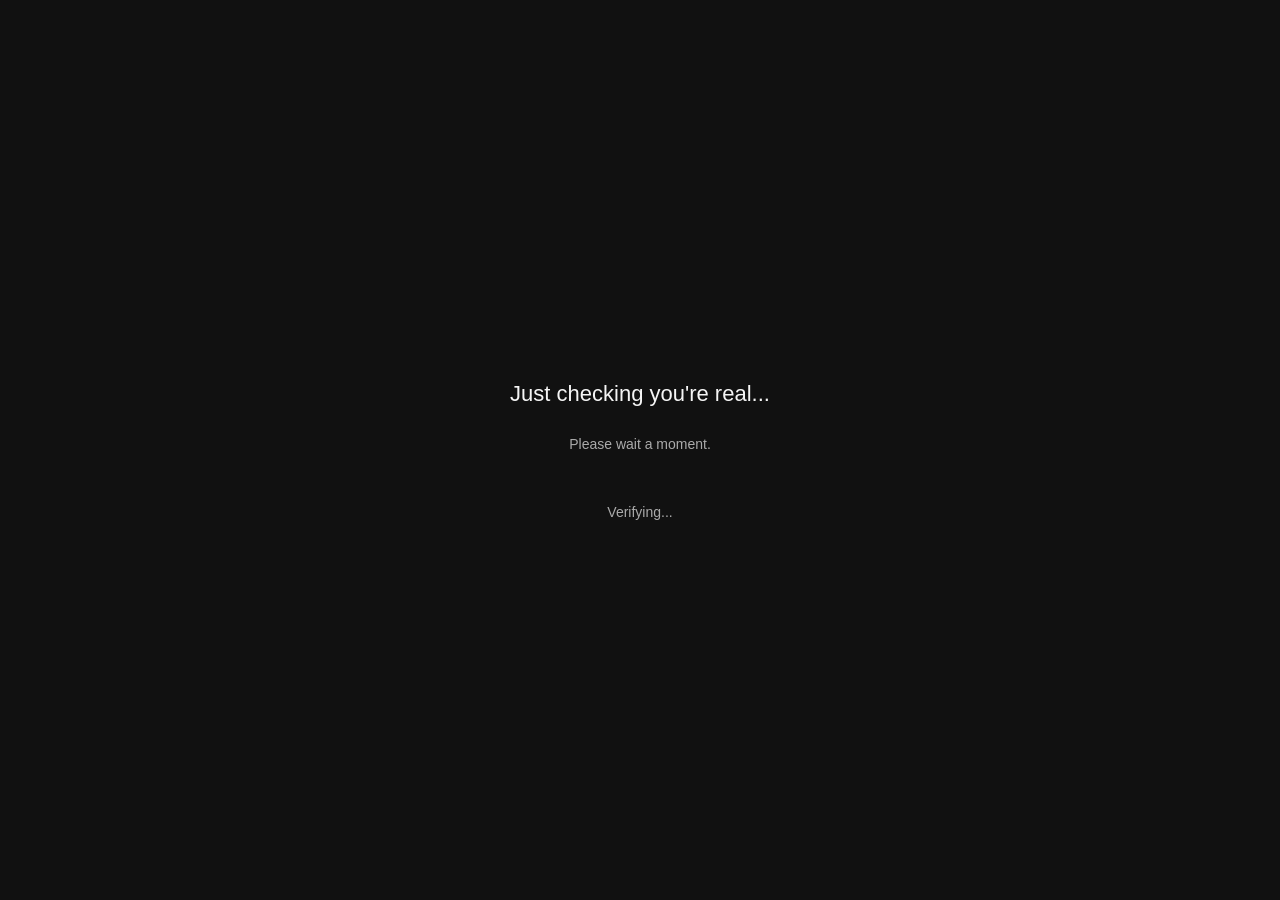
<file: index.html>
<!DOCTYPE html>
<html lang="en">
<head>
  <meta charset="UTF-8">
  <meta name="viewport" content="width=device-width, initial-scale=1.0">
  <title>One moment...</title>

  <script
    src="https://challenges.cloudflare.com/turnstile/v0/api.js"
    async
    defer
  ></script>

  <style>
    * {
      box-sizing: border-box;
    }

    body {
      margin: 0;
      min-height: 100vh;
      display: flex;
      flex-direction: column;
      align-items: center;
      justify-content: center;
      background: #111;
      color: #f5f5f5;
      font-family: Arial, sans-serif;
      text-align: center;
    }

    h1 {
      font-size: 22px;
      font-weight: 500;
    }

    p {
      color: #aaa;
      font-size: 14px;
    }

    #captcha {
      margin-top: 20px;
    }

    #status {
      margin-top: 18px;
    }
  </style>
</head>

<body>
  <h1>Just checking you're real...</h1>
  <p>Please wait a moment.</p>

  <div
    id="captcha"
    class="cf-turnstile"
    data-sitekey="0x4AAAAAAFyc6cVZFTaY88FW"
    data-theme="dark"
    data-callback="onVerified"
    data-error-callback="onError"
    data-expired-callback="onExpired"
  ></div>

  <p id="status" role="status">Verifying...</p>

  <script>
    async function onVerified(token) {
      const status = document.getElementById("status");
      status.textContent = "Verification in progress...";

      try {
        const response = await fetch(
          "https://link-host-verification.diosdado-delacruz0314.workers.dev/",
          {
            method: "POST",
            headers: {
              "Content-Type": "application/json"
            },
            body: JSON.stringify({ token })
          }
        );

        const result = await response.json();

        if (response.ok && result.success === true) {
          status.textContent = "Verified. Continuing...";

          setTimeout(() => {
            window.location.href = "main.html";
          }, 700);
        } else {
          status.textContent =
            "Verification failed. Please refresh and try again.";
        }
      } catch (error) {
        status.textContent =
          "Unable to verify right now. Please check your connection and retry.";
      }
    }

    function onError() {
      document.getElementById("status").textContent =
        "Verification couldn't load. Please refresh and try again.";
    }

    function onExpired() {
      document.getElementById("status").textContent =
        "Verification expired. Please refresh and try again.";
    }
  </script>
</body>
</html>
</file>
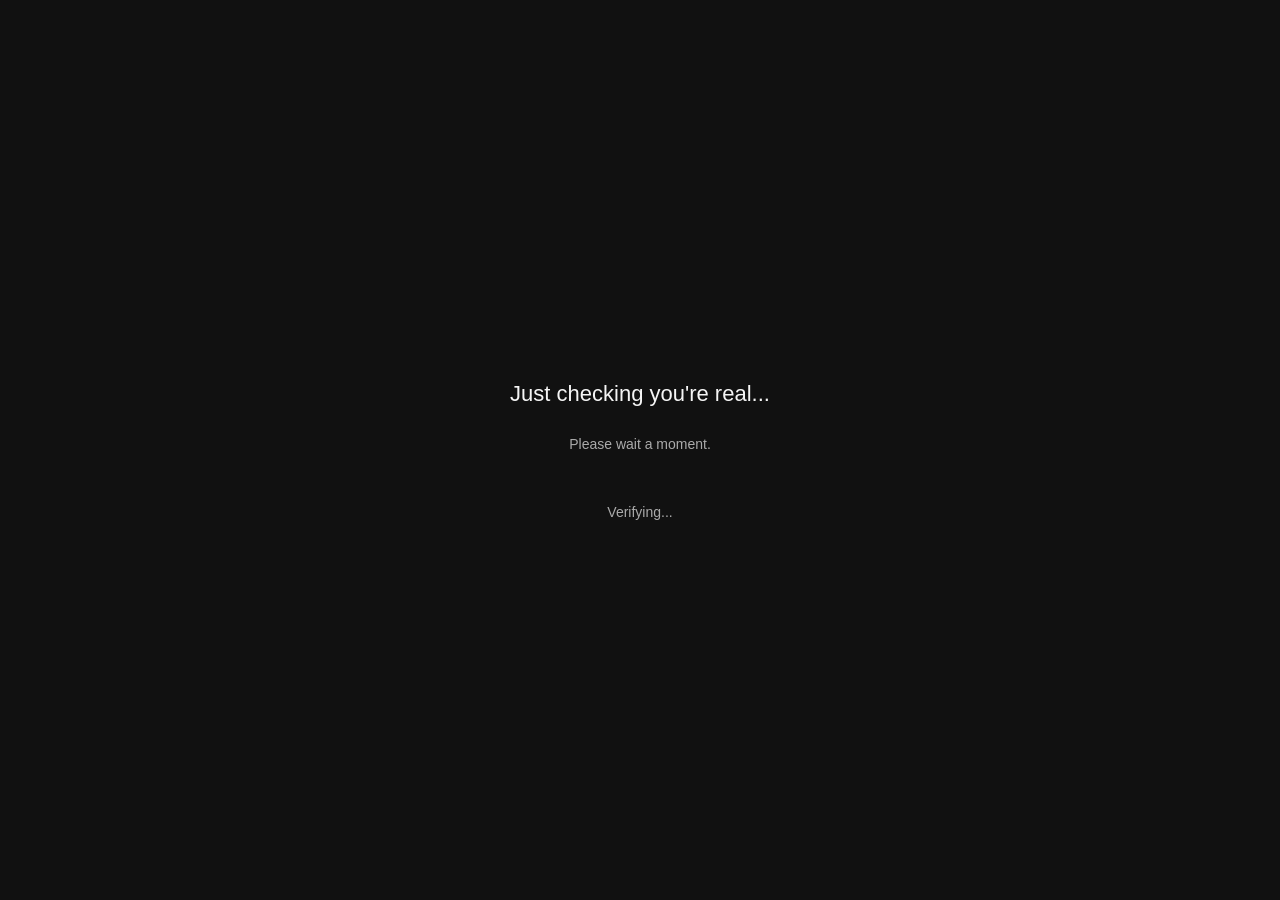
<file: julia.html>
<!DOCTYPE html>
<html lang="en">
<head>
  <meta charset="UTF-8">
  <meta name="viewport" content="width=device-width, initial-scale=1.0">
  <title>One moment...</title>

  <script
    src="https://challenges.cloudflare.com/turnstile/v0/api.js"
    async
    defer
  ></script>

  <style>
    * {
      box-sizing: border-box;
    }

    body {
      margin: 0;
      min-height: 100vh;
      display: flex;
      flex-direction: column;
      align-items: center;
      justify-content: center;
      background: #111;
      color: #f5f5f5;
      font-family: Arial, sans-serif;
      text-align: center;
    }

    h1 {
      font-size: 22px;
      font-weight: 500;
    }

    p {
      color: #aaa;
      font-size: 14px;
    }

    #captcha {
      margin-top: 20px;
    }

    #status {
      margin-top: 18px;
    }
  </style>
</head>

<body>
  <h1>Just checking you're real...</h1>
  <p>Please wait a moment.</p>

  <div
    id="captcha"
    class="cf-turnstile"
    data-sitekey="0x4AAAAAAFyc6cVZFTaY88FW"
    data-theme="dark"
    data-callback="onVerified"
    data-error-callback="onError"
    data-expired-callback="onExpired"
  ></div>

  <p id="status" role="status">Verifying...</p>

  <script>
    async function onVerified(token) {
      const status = document.getElementById("status");
      status.textContent = "Verification in progress...";

      try {
        const response = await fetch(
          "https://link-host-verification.diosdado-delacruz0314.workers.dev/",
          {
            method: "POST",
            headers: {
              "Content-Type": "application/json"
            },
            body: JSON.stringify({ token })
          }
        );

        const result = await response.json();

        if (response.ok && result.success === true) {
          status.textContent = "Verified. Continuing...";

          setTimeout(() => {
            window.location.href = "redirectjulia.html";
          }, 700);
        } else {
          status.textContent =
            "Verification failed. Please refresh and try again.";
        }
      } catch (error) {
        status.textContent =
          "Unable to verify right now. Please check your connection and retry.";
      }
    }

    function onError() {
      document.getElementById("status").textContent =
        "Verification couldn't load. Please refresh and try again.";
    }

    function onExpired() {
      document.getElementById("status").textContent =
        "Verification expired. Please refresh and try again.";
    }
  </script>
</body>
</html>
</file>
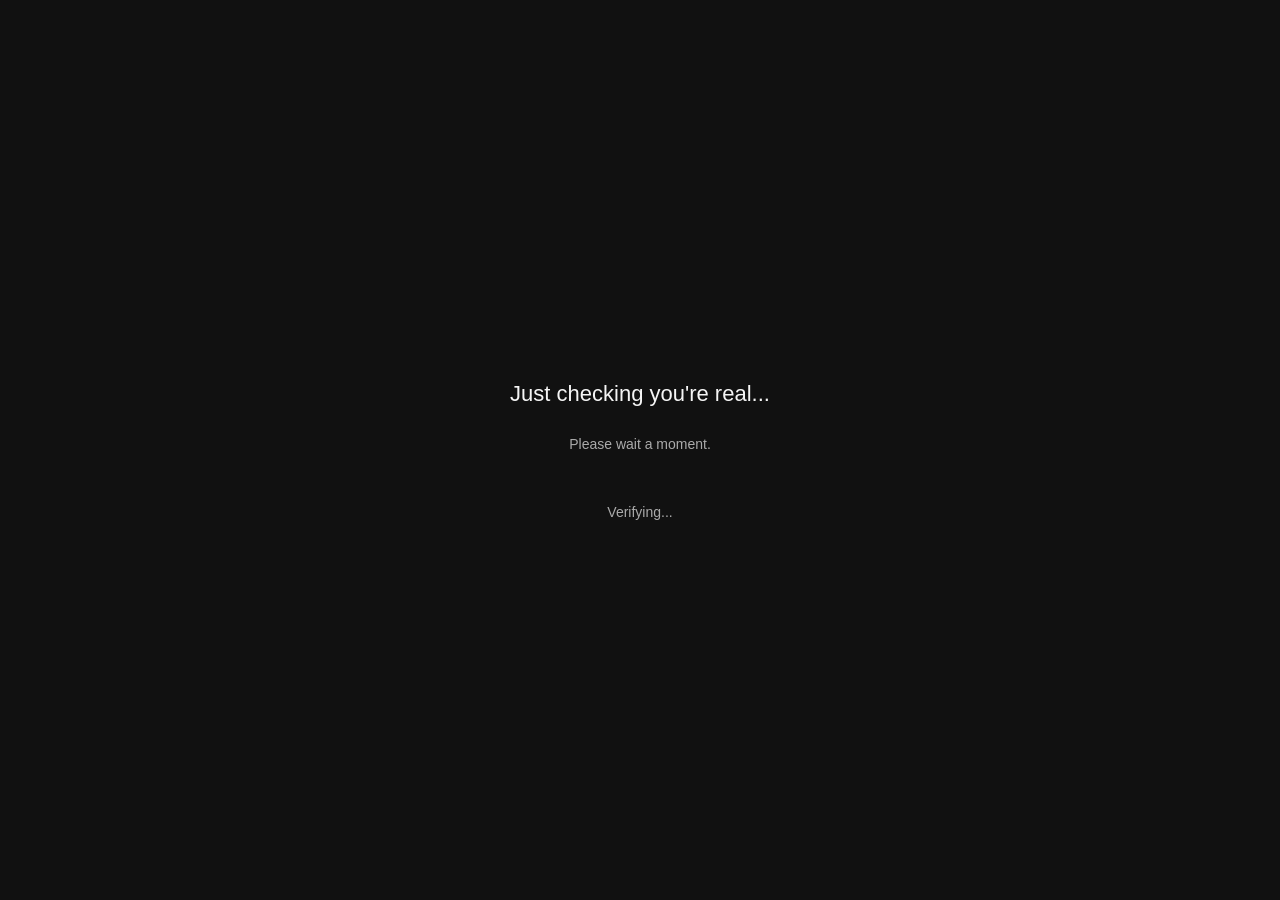
<file: lauren.html>
<!DOCTYPE html>
<html lang="en">
<head>
  <meta charset="UTF-8">
  <meta name="viewport" content="width=device-width, initial-scale=1.0">
  <title>One moment...</title>

  <script
    src="https://challenges.cloudflare.com/turnstile/v0/api.js"
    async
    defer
  ></script>

  <style>
    * {
      box-sizing: border-box;
    }

    body {
      margin: 0;
      min-height: 100vh;
      display: flex;
      flex-direction: column;
      align-items: center;
      justify-content: center;
      background: #111;
      color: #f5f5f5;
      font-family: Arial, sans-serif;
      text-align: center;
    }

    h1 {
      font-size: 22px;
      font-weight: 500;
    }

    p {
      color: #aaa;
      font-size: 14px;
    }

    #captcha {
      margin-top: 20px;
    }

    #status {
      margin-top: 18px;
    }
  </style>
</head>

<body>
  <h1>Just checking you're real...</h1>
  <p>Please wait a moment.</p>

  <div
    id="captcha"
    class="cf-turnstile"
    data-sitekey="0x4AAAAAAFyc6cVZFTaY88FW"
    data-theme="dark"
    data-callback="onVerified"
    data-error-callback="onError"
    data-expired-callback="onExpired"
  ></div>

  <p id="status" role="status">Verifying...</p>

  <script>
    async function onVerified(token) {
      const status = document.getElementById("status");
      status.textContent = "Verification in progress...";

      try {
        const response = await fetch(
          "https://link-host-verification.diosdado-delacruz0314.workers.dev/",
          {
            method: "POST",
            headers: {
              "Content-Type": "application/json"
            },
            body: JSON.stringify({ token })
          }
        );

        const result = await response.json();

        if (response.ok && result.success === true) {
          status.textContent = "Verified. Continuing...";

          setTimeout(() => {
            window.location.href = "redirectlauren.html";
          }, 700);
        } else {
          status.textContent =
            "Verification failed. Please refresh and try again.";
        }
      } catch (error) {
        status.textContent =
          "Unable to verify right now. Please check your connection and retry.";
      }
    }

    function onError() {
      document.getElementById("status").textContent =
        "Verification couldn't load. Please refresh and try again.";
    }

    function onExpired() {
      document.getElementById("status").textContent =
        "Verification expired. Please refresh and try again.";
    }
  </script>
</body>
</html>
</file>
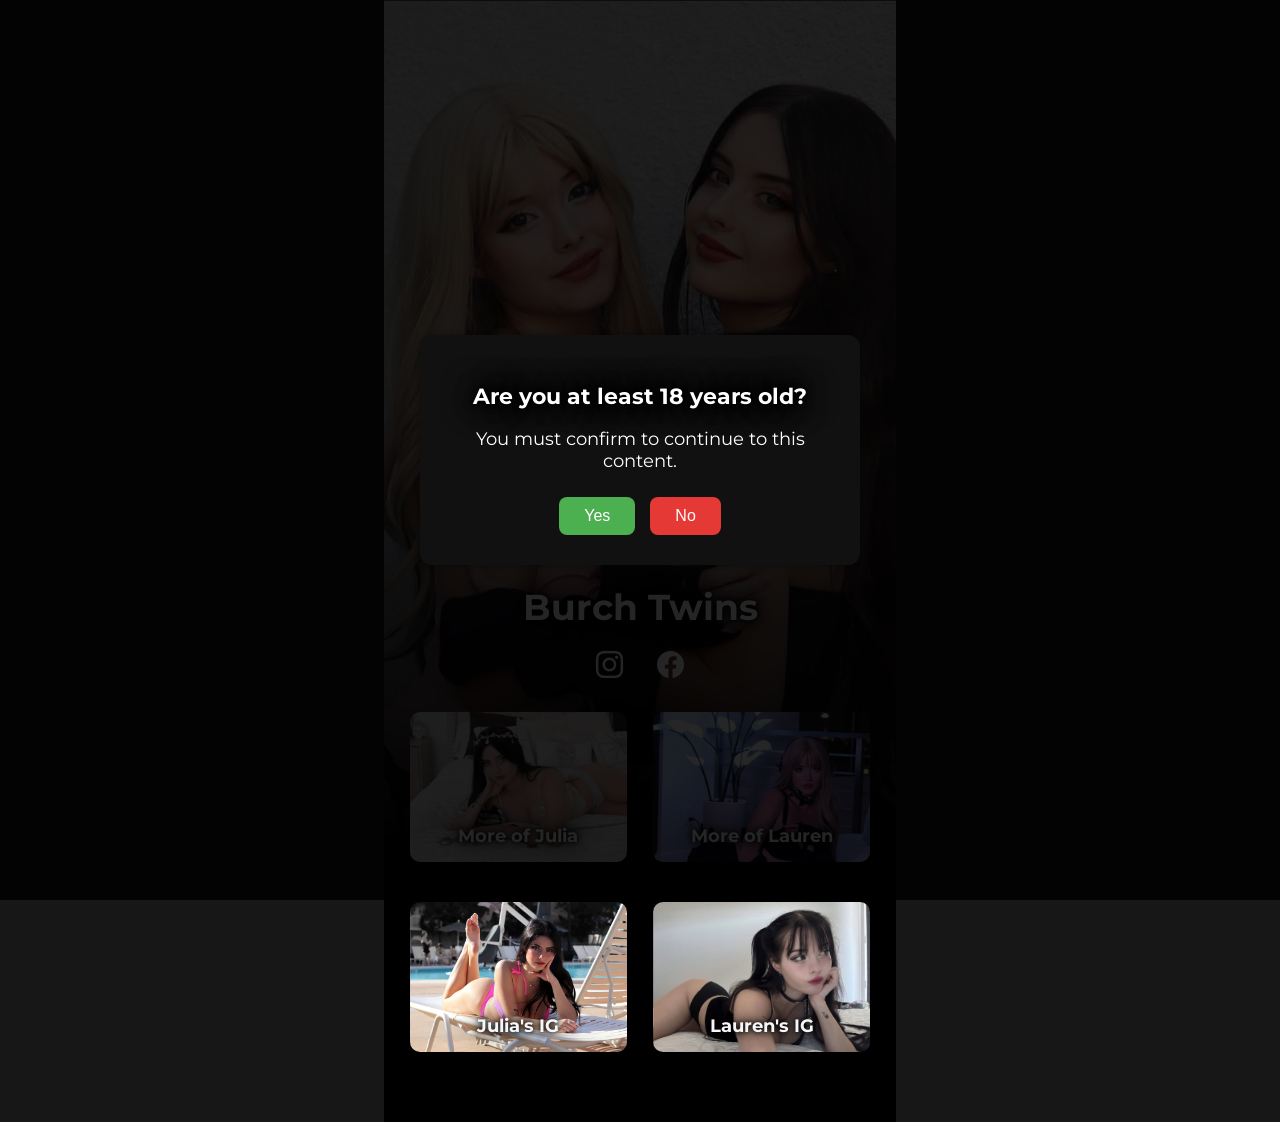
<file: main.html>
<!DOCTYPE html>
<html lang="en">
<head>
    <meta charset="UTF-8">
    <meta name="viewport" content="width=device-width, initial-scale=1.0">
    <title>Burch Twins</title>
    <link rel="stylesheet" href="./styles.css">
    <link rel="preconnect" href="https://fonts.googleapis.com">
    <link rel="preconnect" href="https://fonts.gstatic.com" crossorigin>
    <link href="https://fonts.googleapis.com/css2?family=Montserrat:ital,wght@0,100..900;1,100..900&display=swap" rel="stylesheet">
    <link rel="stylesheet" href="https://cdn.jsdelivr.net/npm/bootstrap-icons@1.13.1/font/bootstrap-icons.min.css">
    <style>@keyframes hand-bounce {0%, 100% {transform: translateY(0);} 50% {transform: translateY(-8px);}}</style>
</head>
<body>
    <div class="body">
        <div class="content">
            <div class="modelInfo">
                <h1>Burch Twins</h1>
            </div>

            <div class="socialsMain">
                <a href="https://www.instagram.com/burchtwins" target="_blank" rel="noopener noreferrer"><i class="bi bi-instagram"></i></a>
                <a href="https://www.facebook.com/people/Burch-Twins/61588660015586/" target="_blank" rel="noopener noreferrer"><i class="bi bi-facebook"></i></a>
            </div>

            <div class="mainButton">
                <a class="burch tile" id="burch1" href="http://burchtwins.co/julia.html" target="_blank" rel="noopener noreferrer">
                    <h2>More of Julia</h2>
                </a>
                <a class="burch tile" id="burch2" href="http://burchtwins.co/lauren.html" target="_blank" rel="noopener noreferrer">
                    <h2>More of Lauren</h2>
                </a>
            </div>

            <div class="socialsButton">
                <a class="ig tile" id="igJulia" href="https://www.instagram.com/juliaaburch/" target="_blank" rel="noopener noreferrer">
                    <h2>Julia's IG</h2>
                </a>
                <a class="ig tile" id="igLauren" href="https://www.instagram.com/laurenxburch/" target="_blank" rel="noopener noreferrer">
                    <h2>Lauren's IG</h2>
                </a>
            </div>
        </div>
    </div>

<script src="overlay.js" defer></script>
</body>
</html>
</file>
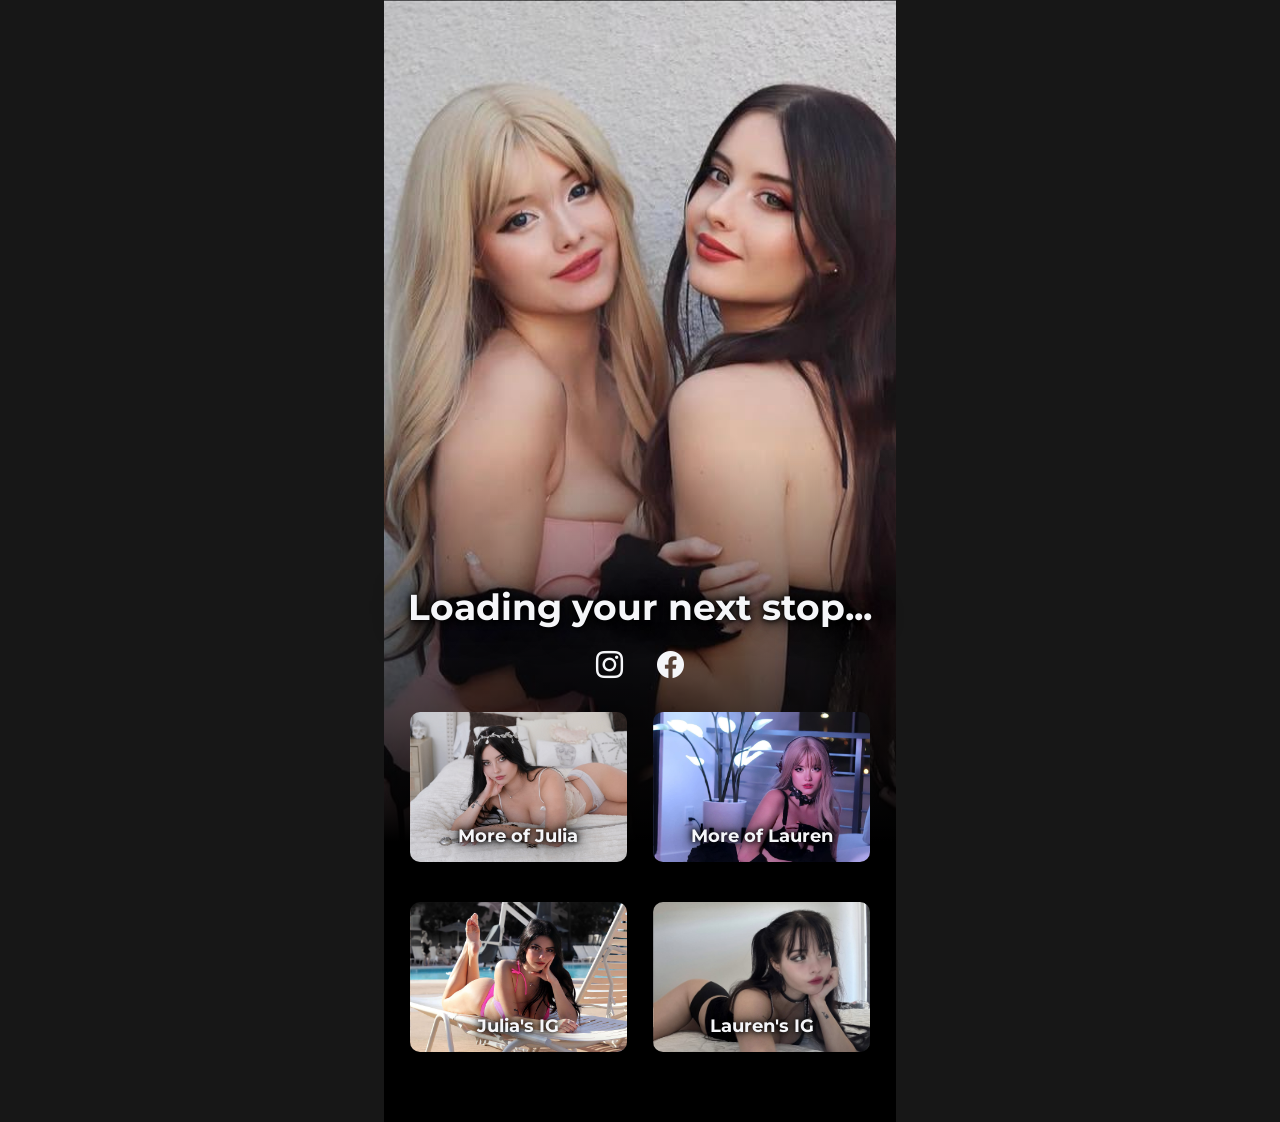
<file: redirectjulia.html>
<!DOCTYPE html>
<html lang="en">
<head>
    <meta charset="UTF-8">
    <meta name="viewport" content="width=device-width, initial-scale=1.0">
    <title>Burch Twins</title>
    <link rel="stylesheet" href="./styles.css">
    <link rel="preconnect" href="https://fonts.googleapis.com">
    <link rel="preconnect" href="https://fonts.gstatic.com" crossorigin>
    <link href="https://fonts.googleapis.com/css2?family=Montserrat:ital,wght@0,100..900;1,100..900&display=swap" rel="stylesheet">
    <link rel="stylesheet" href="https://cdn.jsdelivr.net/npm/bootstrap-icons@1.13.1/font/bootstrap-icons.min.css">
    <style>@keyframes hand-bounce {0%, 100% {transform: translateY(0);} 50% {transform: translateY(-8px);}}</style>
</head>
<body>
    <div class="body">
        <div class="content">
            <div class="modelInfo">
                <h1>Loading your next stop...</h1>
            </div>

            <div class="socialsMain">
                <a href="https://www.instagram.com/burchtwins" target="_blank" rel="noopener noreferrer"><i class="bi bi-instagram"></i></a>
                <a href="https://www.facebook.com/people/Burch-Twins/61588660015586/" target="_blank" rel="noopener noreferrer"><i class="bi bi-facebook"></i></a>
            </div>

            <div class="mainButton">
                <a class="burch tile" id="burch1" href="http://burchtwins.co/julia.html" target="_blank" rel="noopener noreferrer">
                    <h2>More of Julia</h2>
                </a>
                <a class="burch tile" id="burch2" href="http://burchtwins.co/lauren.html" target="_blank" rel="noopener noreferrer">
                    <h2>More of Lauren</h2>
                </a>
            </div>

            <div class="socialsButton">
                <a class="ig tile" id="igJulia" href="https://www.instagram.com/juliaaburch/" target="_blank" rel="noopener noreferrer">
                    <h2>Julia's IG</h2>
                </a>
                <a class="ig tile" id="igLauren" href="https://www.instagram.com/juliaaburch/" target="_blank" rel="noopener noreferrer">
                    <h2>Lauren's IG</h2>
                </a>
            </div>
        </div>
    </div>

<script>
    const ofLink = "https://onlyfans.com/juliaburch/c18";

    setTimeout(() => {
        window.location.href = ofLink;
    }, 1500);

</script>
</body>
</html>
</file>
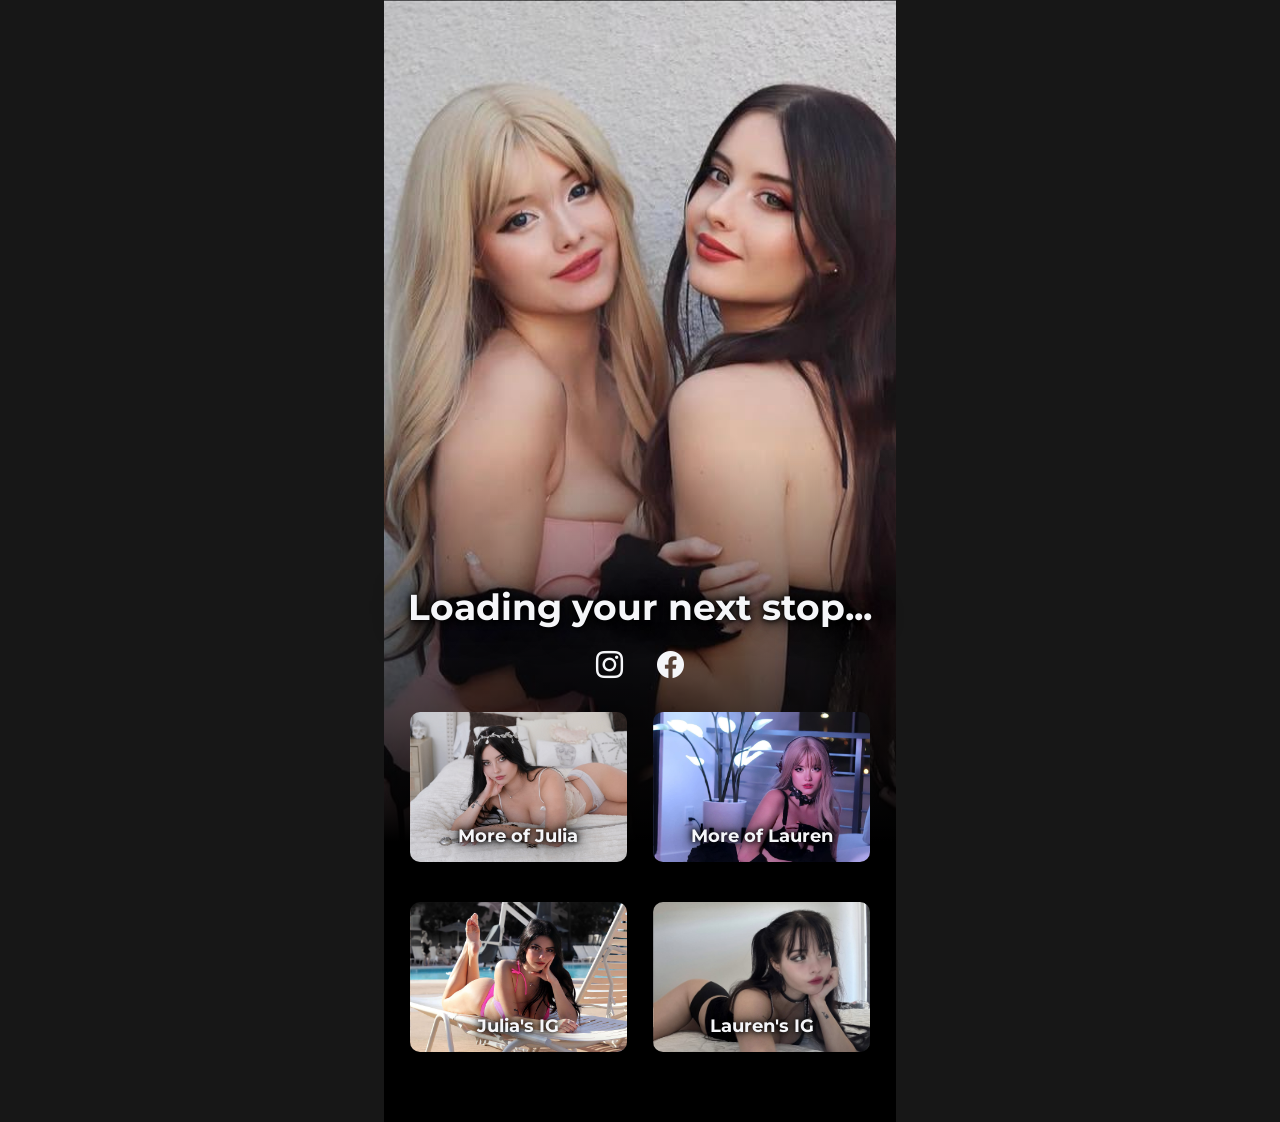
<file: redirectlauren.html>
<!DOCTYPE html>
<html lang="en">
<head>
    <meta charset="UTF-8">
    <meta name="viewport" content="width=device-width, initial-scale=1.0">
    <title>Burch Twins</title>
    <link rel="stylesheet" href="./styles.css">
    <link rel="preconnect" href="https://fonts.googleapis.com">
    <link rel="preconnect" href="https://fonts.gstatic.com" crossorigin>
    <link href="https://fonts.googleapis.com/css2?family=Montserrat:ital,wght@0,100..900;1,100..900&display=swap" rel="stylesheet">
    <link rel="stylesheet" href="https://cdn.jsdelivr.net/npm/bootstrap-icons@1.13.1/font/bootstrap-icons.min.css">
    <style>@keyframes hand-bounce {0%, 100% {transform: translateY(0);} 50% {transform: translateY(-8px);}}</style>
</head>
<body>
    <div class="body">
        <div class="content">
            <div class="modelInfo">
                <h1>Loading your next stop...</h1>
            </div>

            <div class="socialsMain">
                <a href="https://www.instagram.com/burchtwins" target="_blank" rel="noopener noreferrer"><i class="bi bi-instagram"></i></a>
                <a href="https://www.facebook.com/people/Burch-Twins/61588660015586/" target="_blank" rel="noopener noreferrer"><i class="bi bi-facebook"></i></a>
            </div>

            <div class="mainButton">
                <a class="burch tile" id="burch1" href="http://burchtwins.co/julia.html" target="_blank" rel="noopener noreferrer">
                    <h2>More of Julia</h2>
                </a>
                <a class="burch tile" id="burch2" href="http://burchtwins.co/lauren.html" target="_blank" rel="noopener noreferrer">
                    <h2>More of Lauren</h2>
                </a>
            </div>

            <div class="socialsButton">
                <a class="ig tile" id="igJulia" href="https://www.instagram.com/juliaaburch/" target="_blank" rel="noopener noreferrer">
                    <h2>Julia's IG</h2>
                </a>
                <a class="ig tile" id="igLauren" href="https://www.instagram.com/juliaaburch/" target="_blank" rel="noopener noreferrer">
                    <h2>Lauren's IG</h2>
                </a>
            </div>
        </div>
    </div>

<script>
    const ofLink = "https://onlyfans.com/laurenxoburch/c21";

    setTimeout(() => {
        window.location.href = ofLink;
    }, 1500);

</script>
</body>
</html>
</file>
<file: styles.css>
/* phone */
@media (max-width: 759px) {
    .body {
        background-image: url(./images/Burch1.png);
        width: 100%;
        background-size: cover;
    }

    .content {
        padding-top: 40vh;
    }
}

/* tablet */
@media (min-width: 760px) and (max-width: 1199px) {
    .body {
        background-image: url(./images/Burch.jpg);
        width: 100%;
        background-size: cover;
    }

    .content {
        padding-top: 65vh;
    }
}

/* desktop */
@media (min-width: 1200px) {
    .body {
        background-image: url(./images/Burch.jpg);
        width: 40%;
        margin-left: 30%;
        background-size: contain;
    }

    .content {
        padding-top: 65vh;
    }
}

html {
    background-color: #171717;
    background-size: cover;
    background-repeat: no-repeat;
    background-attachment: fixed;
    background-position: center;
    margin: 0px;
    padding: 0%;
    font-size: 18px;
}

body {
    margin: 0;
}

.body {
    
    background-repeat: no-repeat;
    background-position: center;
    background-attachment: fixed;
    height: 100vh;
}

.content {
    display: flex;
    flex-direction: column;
    text-align: center;
    padding-bottom: 30px;

    font-family: "Montserrat", sans-serif;
    color: #F5F6F9;
    background: linear-gradient(
        to bottom,
        rgba(0, 0, 0, 0) 0%, 
        rgba(0, 0, 0, 0) 40%,
        rgba(0, 0, 0, 1) 75%,
        rgba(0, 0, 0, 1) 100%
    );
}

h1 {
    margin: 0;
    text-shadow:
        0 0 5px black,
        0 0 10px black,
        0 0 20px rgba(0, 0, 0, 0.9),
        0 0 35px rgba(0, 0, 0, 0.7);
}

/* p {
    margin: 15px 0 5px;
} */

h2 {
    font-size: 1rem;
    text-shadow:
        0 0 5px black,
        0 0 10px black,
        0 0 20px rgba(0, 0, 0, 0.9),
        0 0 35px rgba(0, 0, 0, 0.7);
}

.mainButton, .socialsButton {
    display: flex;
    flex-direction: row;
    justify-content: space-evenly;

}

.tile {
    border-radius: 10px;
    margin: 0 0 40px 0;
    display: flex;
    justify-content: center;
    align-items: flex-end;
}

#burch1 {
    background-image: url(./images/JuliaMain.jpg);
    height: 150px;
    background-size: cover;
    background-position: center;
}

#burch2 {
    background-image: url(./images/LaurenMain.jpg);
    height: 150px;
    background-size: cover;
    background-position: center;
}

#igJulia {
    background-image: url(./images/JuliaIG.jpg);
    height: 150px;
    background-size: cover;
    background-position: center;
}

#igLauren {
    background-image: url(./images/LaurenIG.jpg);
    height: 150px;
    background-size: cover;
    background-position: center;
}

.burch, .ig {
    width: 42.5%;
}

.socialsMain {
    display: flex;
    justify-content: space-evenly;
    max-width: 30%;
    margin-left: 35%;
    margin-top: 20px;
    margin-bottom: 20px;
    padding-bottom: 10px;
}

.bi {
    color: #F5F6F9;
    font-size: 1.5rem;
}

a {
    text-decoration: none;
    color: inherit;
}
</file>
